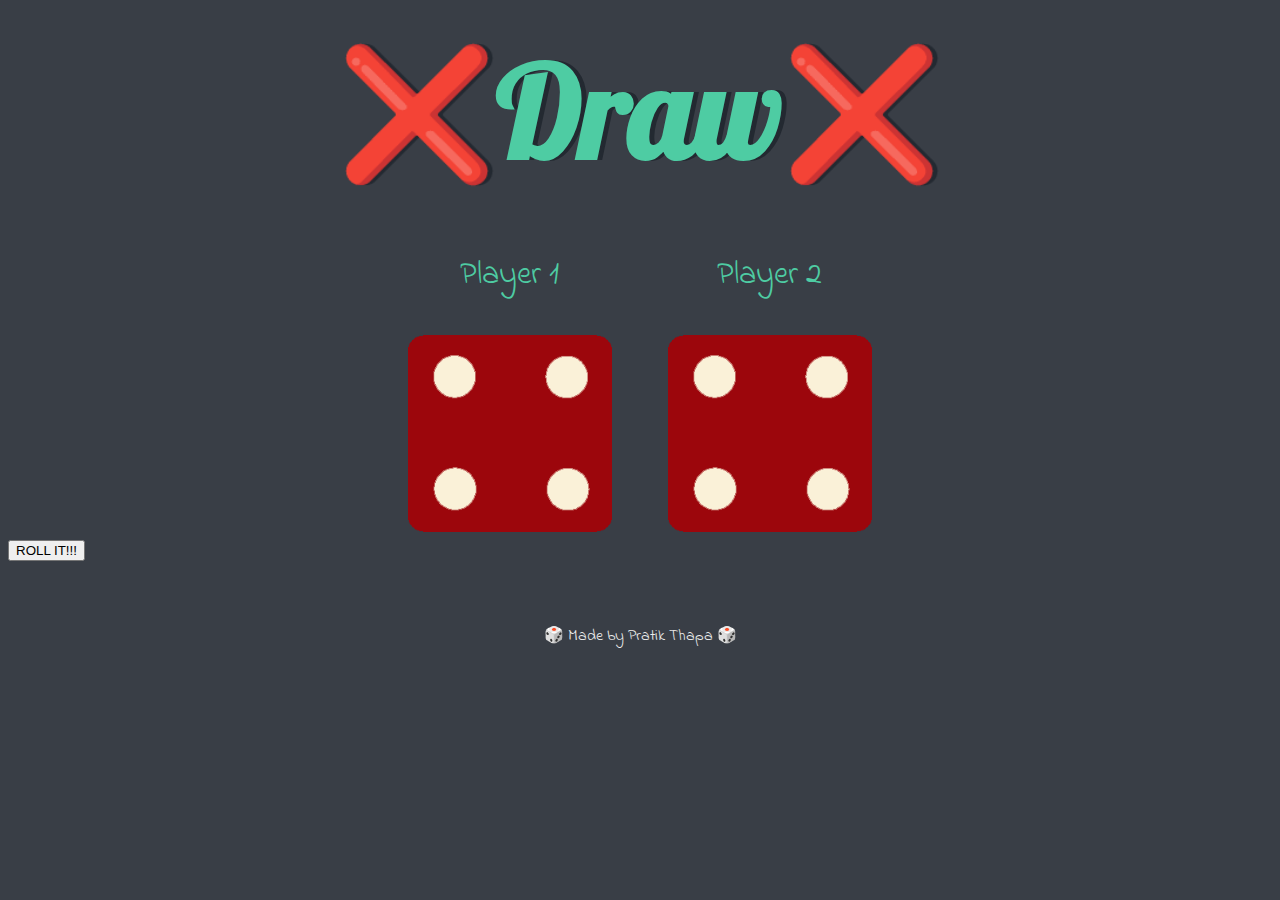
<file: index.html>
<!DOCTYPE html>
<html lang="en" dir="ltr">
  <head>
    <meta charset="utf-8">
    <title>Dicee</title>
    <link rel="stylesheet" href="styles.css">
    <link href="https://fonts.googleapis.com/css?family=Indie+Flower|Lobster" rel="stylesheet">

  </head>
  <body>

    <div class="container">
      <h1>Refresh Me</h1>

      <div class="dice">
        <p>Player 1</p>
        <img class="img1" src="images/dice6.png">
      </div>

      <div class="dice">
        <p>Player 2</p>
        <img class="img2" src="images/dice6.png">
      </div>

    </div>
    
    </div>
    <div class="reload">
      <button class="refresh-btn" onclick="window.location.reload();">ROLL IT!!!</class>
    </div>

    <script src="index.js" charset="utf-8"></script>
  </body>

  <footer>
    🎲 Made by Pratik Thapa 🎲
  </footer>
</html>
</file>
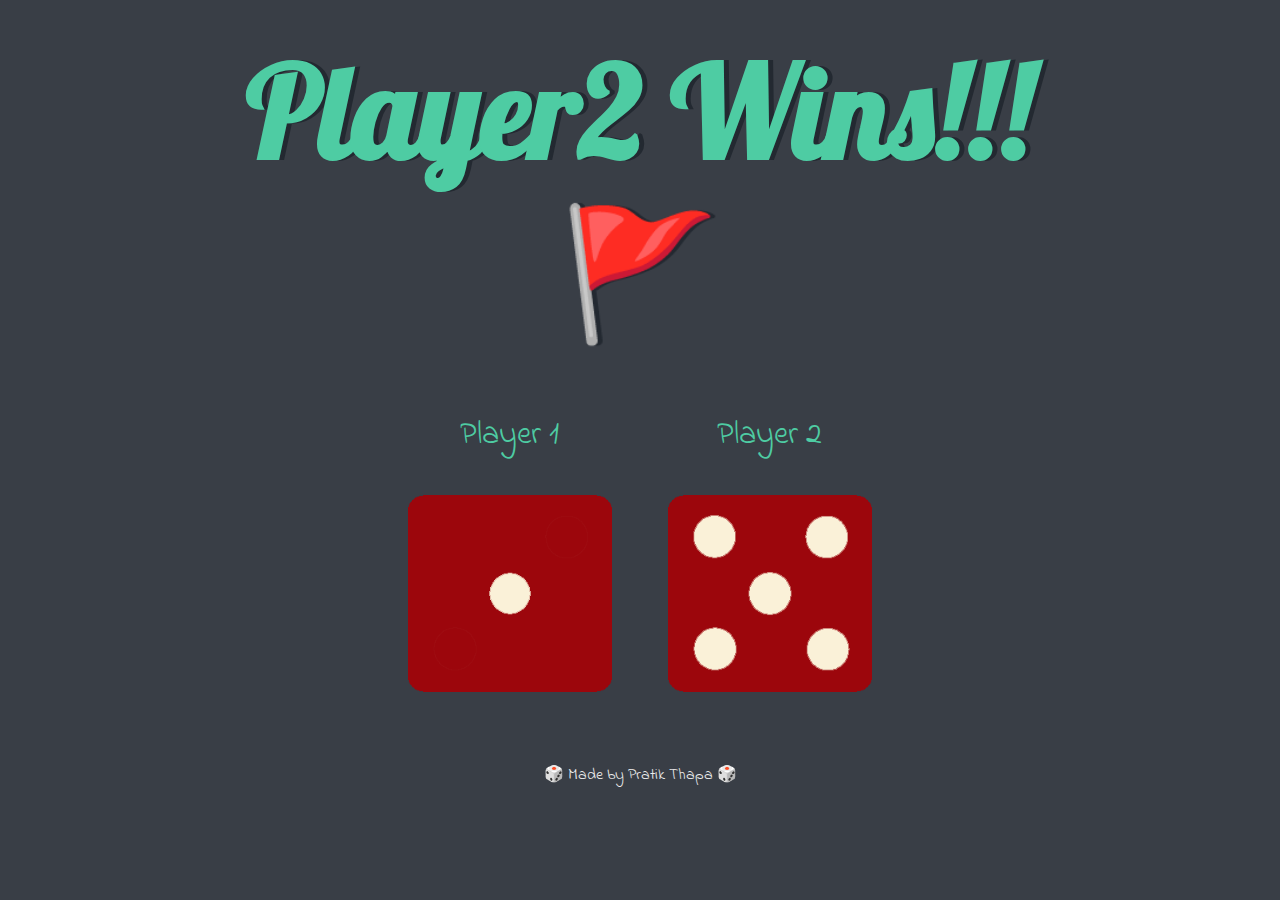
<file: dicee.html>
<!DOCTYPE html>
<html lang="en" dir="ltr">
  <head>
    <meta charset="utf-8">
    <title>Dicee</title>
    <link rel="stylesheet" href="styles.css">
    <link href="https://fonts.googleapis.com/css?family=Indie+Flower|Lobster" rel="stylesheet">

  </head>
  <body>

    <div class="container">
      <h1>Refresh Me</h1>

      <div class="dice">
        <p>Player 1</p>
        <img class="img1" src="images/dice6.png">
      </div>

      <div class="dice">
        <p>Player 2</p>
        <img class="img2" src="images/dice6.png">
      </div>

    </div>

    <script src="index.js" charset="utf-8"></script>
  </body>

  <footer>
    🎲 Made by Pratik Thapa 🎲
  </footer>
</html>
</file>
<file: styles.css>
.container {
  width: 70%;
  margin: auto;
  text-align: center;
}

.dice {
  text-align: center;
  display: inline-block;

}

body {
  background-color: #393E46;
}

h1 {
  margin: 30px;
  font-family: 'Lobster', cursive;
  text-shadow: 5px 0 #232931;
  font-size: 8rem;
  color: #4ECCA3;
}

p {
  font-size: 2rem;
  color: #4ECCA3;
  font-family: 'Indie Flower', cursive;
}

img {
  width: 80%;
}

footer {
  margin-top: 5%;
  color: #EEEEEE;
  text-align: center;
  font-family: 'Indie Flower', cursive;

}
</file>
